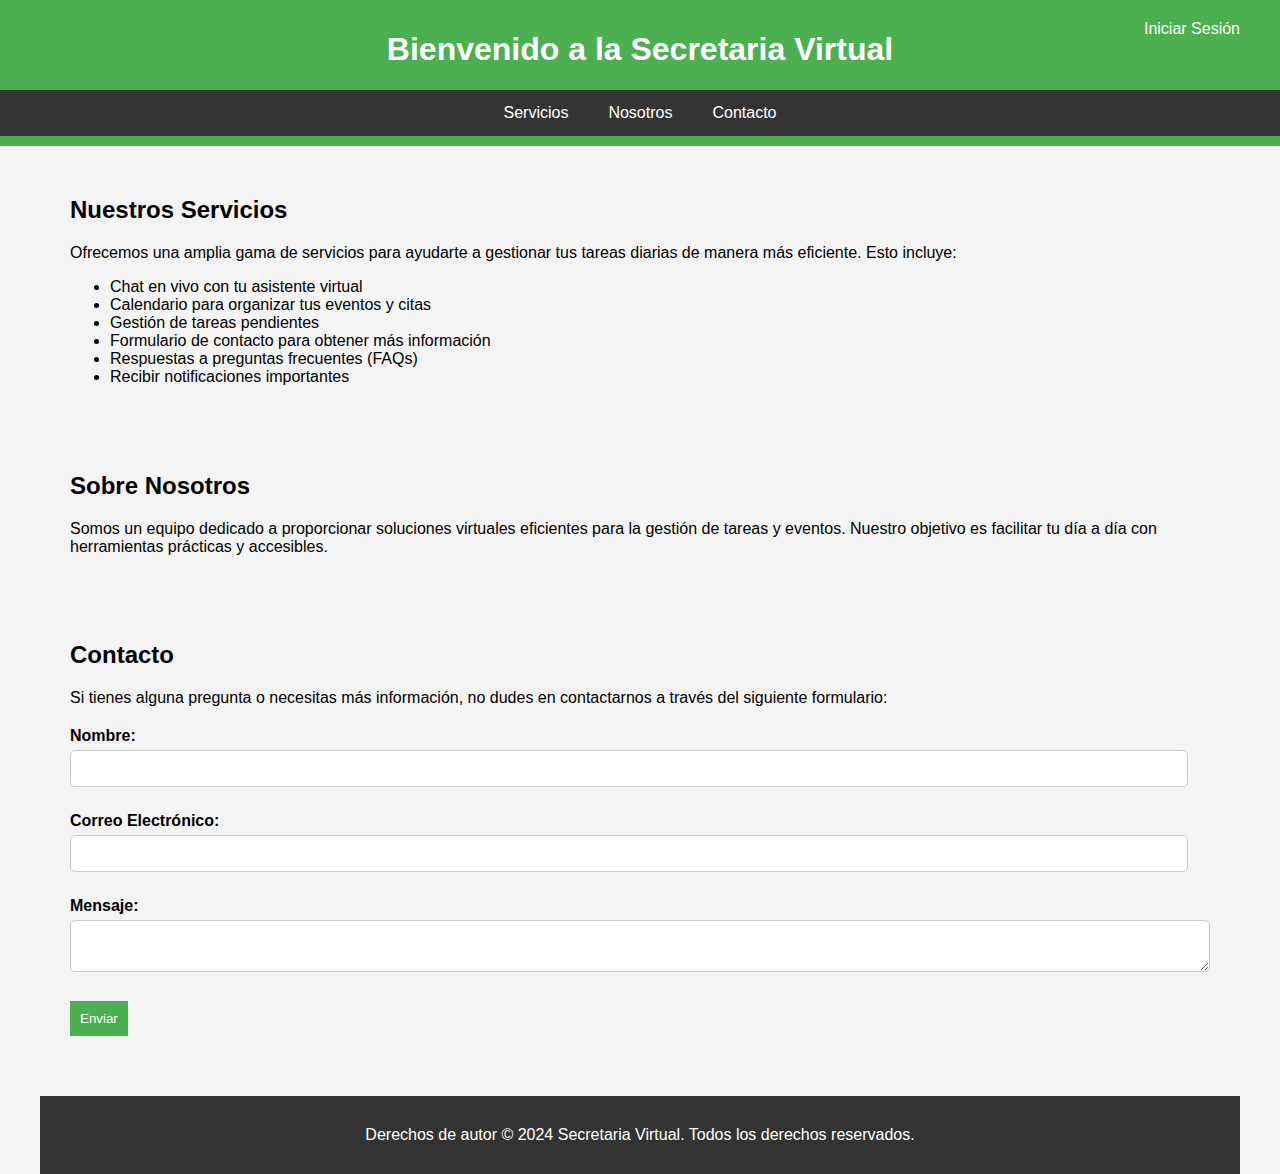
<file: index.html>
<!DOCTYPE html>
<html lang="es">
<head>
    <meta charset="UTF-8">
    <meta name="viewport" content="width=device-width, initial-scale=1.0">
    <title>Secretaria Virtual</title>
    <link rel="stylesheet" href="css/styles.css">
</head>
<body>
    <header>
        <h1>Bienvenido a la Secretaria Virtual</h1>
        <nav>
            <a href="#servicios">Servicios</a>
            <a href="#nosotros">Nosotros</a>
            <a href="#contacto">Contacto</a>
            <a href="login.html" class="login-btn">Iniciar Sesión</a>
        </nav>
    </header>
    <div class="container">
        <section id="servicios">
            <h2>Nuestros Servicios</h2>
            <p>Ofrecemos una amplia gama de servicios para ayudarte a gestionar tus tareas diarias de manera más eficiente. Esto incluye:</p>
            <ul>
                <li>Chat en vivo con tu asistente virtual</li>
                <li>Calendario para organizar tus eventos y citas</li>
                <li>Gestión de tareas pendientes</li>
                <li>Formulario de contacto para obtener más información</li>
                <li>Respuestas a preguntas frecuentes (FAQs)</li>
                <li>Recibir notificaciones importantes</li>
            </ul>
        </section>
        
        <section id="nosotros">
            <h2>Sobre Nosotros</h2>
            <p>Somos un equipo dedicado a proporcionar soluciones virtuales eficientes para la gestión de tareas y eventos. Nuestro objetivo es facilitar tu día a día con herramientas prácticas y accesibles.</p>
        </section>
        
        <section id="contacto">
            <h2>Contacto</h2>
            <p>Si tienes alguna pregunta o necesitas más información, no dudes en contactarnos a través del siguiente formulario:</p>
            <form>
                <div class="form-group">
                    <label for="nombre">Nombre:</label>
                    <input type="text" id="nombre" class="form-control" required>
                </div>
                <div class="form-group">
                    <label for="email">Correo Electrónico:</label>
                    <input type="email" id="email" class="form-control" required>
                </div>
                <div class="form-group">
                    <label for="mensaje">Mensaje:</label>
                    <textarea id="mensaje" class="form-control" required></textarea>
                </div>
                <button type="submit" class="btn">Enviar</button>
            </form>
        </section>

        <footer>
            <p>Derechos de autor © 2024 Secretaria Virtual. Todos los derechos reservados.</p>
        </footer>
    </div>
    <script src="js/script.js"></script>
</body>
</html>
</file>
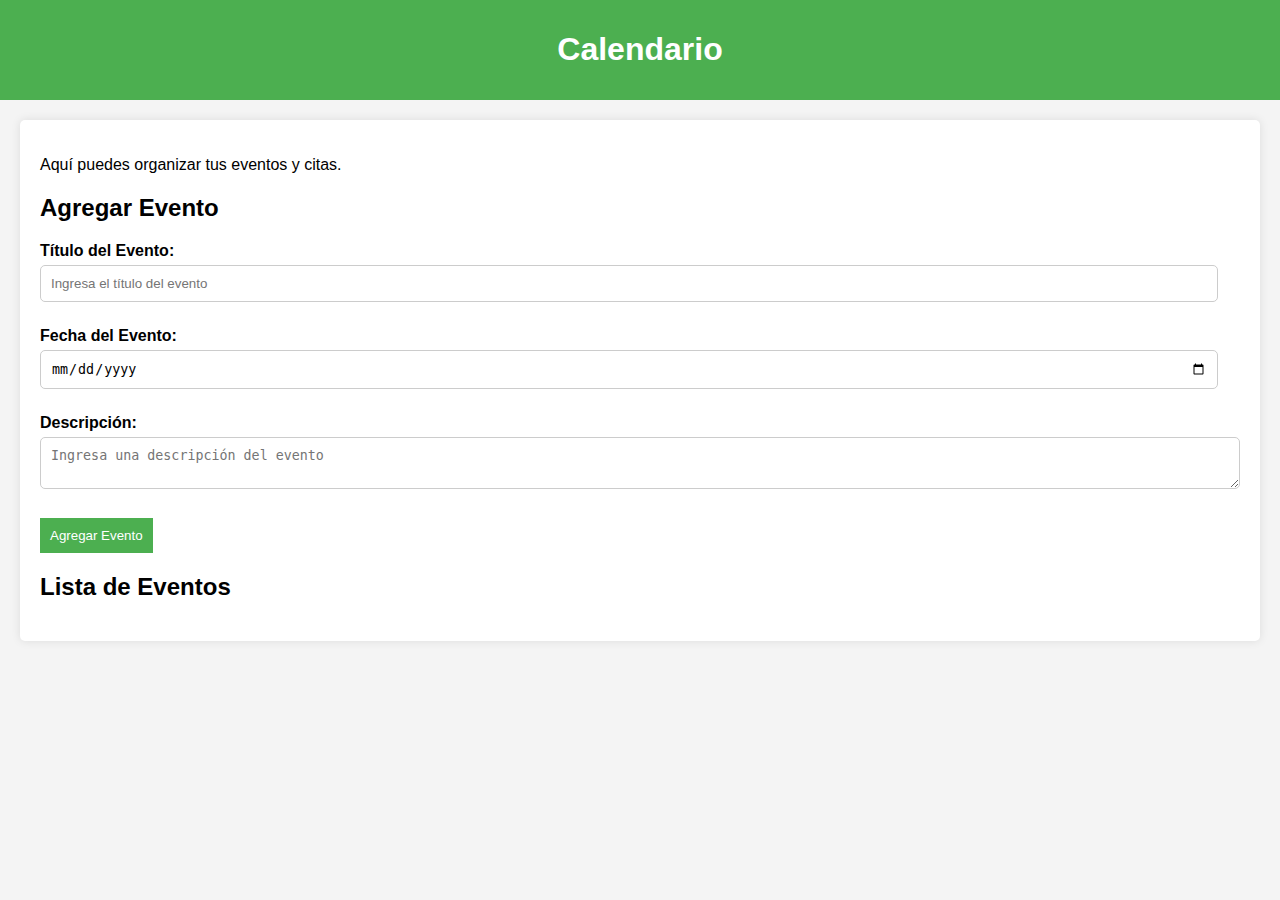
<file: calendario.html>
<!DOCTYPE html>
<html lang="es">
<head>
    <meta charset="UTF-8">
    <meta name="viewport" content="width=device-width, initial-scale=1.0">
    <title>Calendario</title>
    <link rel="stylesheet" href="css/styles.css">
</head>
<body>
    <header>
        <h1>Calendario</h1>
    </header>
    <div class="container calendar-container">
        <!-- Calendar content goes here -->
        <p>Aquí puedes organizar tus eventos y citas.</p>
        
        <div class="event-form">
            <h2>Agregar Evento</h2>
            <form id="eventForm">
                <div class="form-group">
                    <label for="eventTitle">Título del Evento:</label>
                    <input type="text" id="eventTitle" class="form-control" placeholder="Ingresa el título del evento" required>
                </div>
                <div class="form-group">
                    <label for="eventDate">Fecha del Evento:</label>
                    <input type="date" id="eventDate" class="form-control" required>
                </div>
                <div class="form-group">
                    <label for="eventDescription">Descripción:</label>
                    <textarea id="eventDescription" class="form-control" placeholder="Ingresa una descripción del evento" required></textarea>
                </div>
                <button type="submit" class="btn">Agregar Evento</button>
            </form>
        </div>
        
        <div class="event-list">
            <h2>Lista de Eventos</h2>
            <ul id="eventList">
                <!-- Dynamic event list items will go here -->
            </ul>
        </div>
    </div>
</body>
</html>
</file>
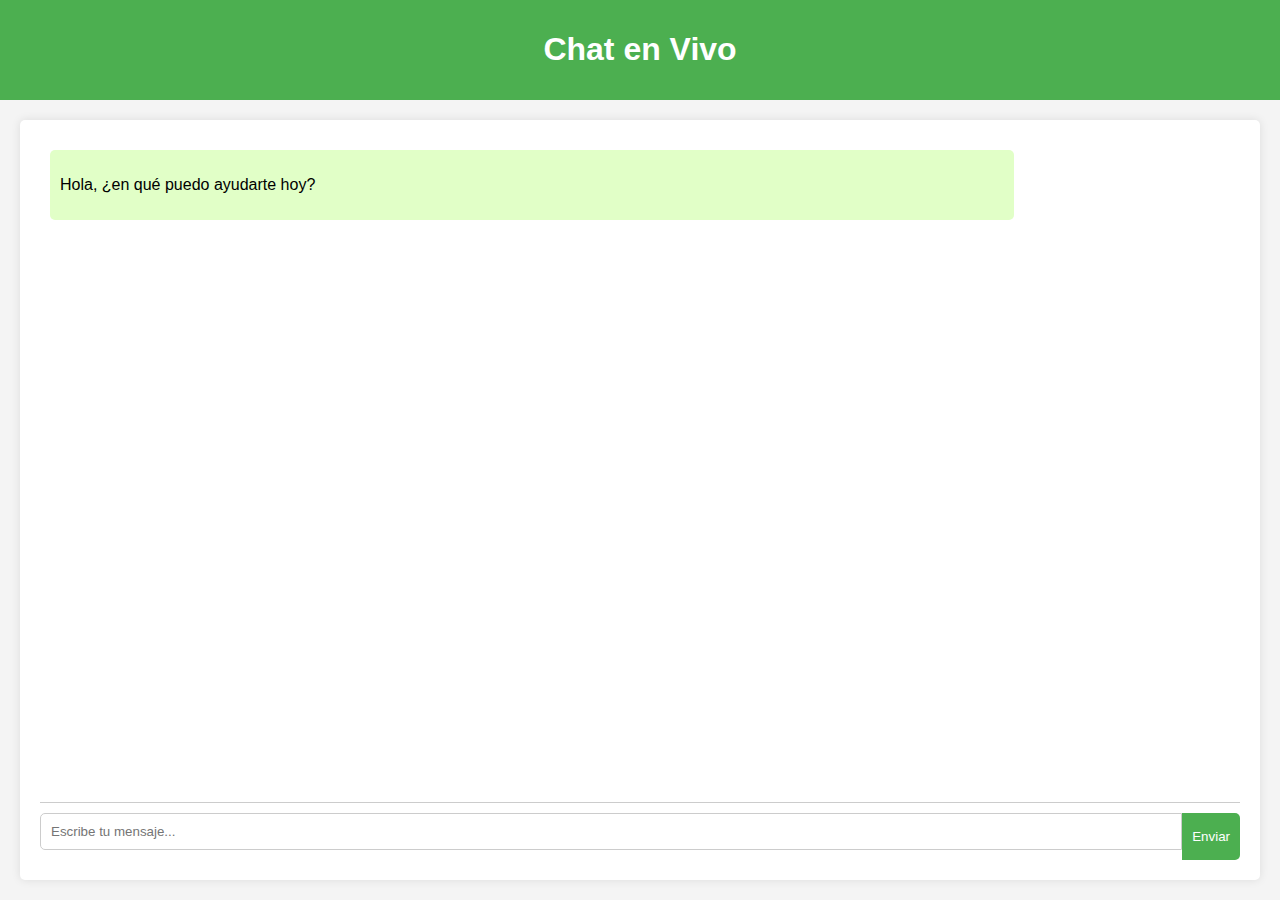
<file: chat.html>
<!DOCTYPE html>
<html lang="es">
<head>
    <meta charset="UTF-8">
    <meta name="viewport" content="width=device-width, initial-scale=1.0">
    <title>Chat en Vivo</title>
    <link rel="stylesheet" href="css/styles.css">
</head>
<body>
    <header>
        <h1>Chat en Vivo</h1>
    </header>
    <div class="container chat-container">
        <div class="chat-body" id="chatBody">
            <!-- Chat messages will appear here -->
            <div class="message bot">
                <p>Hola, ¿en qué puedo ayudarte hoy?</p>
            </div>
        </div>
        <div class="chat-footer">
            <input type="text" id="chatInput" class="form-control" placeholder="Escribe tu mensaje...">
            <button class="btn" onclick="sendMessage()">Enviar</button>
        </div>
    </div>
    <script src="js/chat.js"></script>
</body>
</html>
</file>
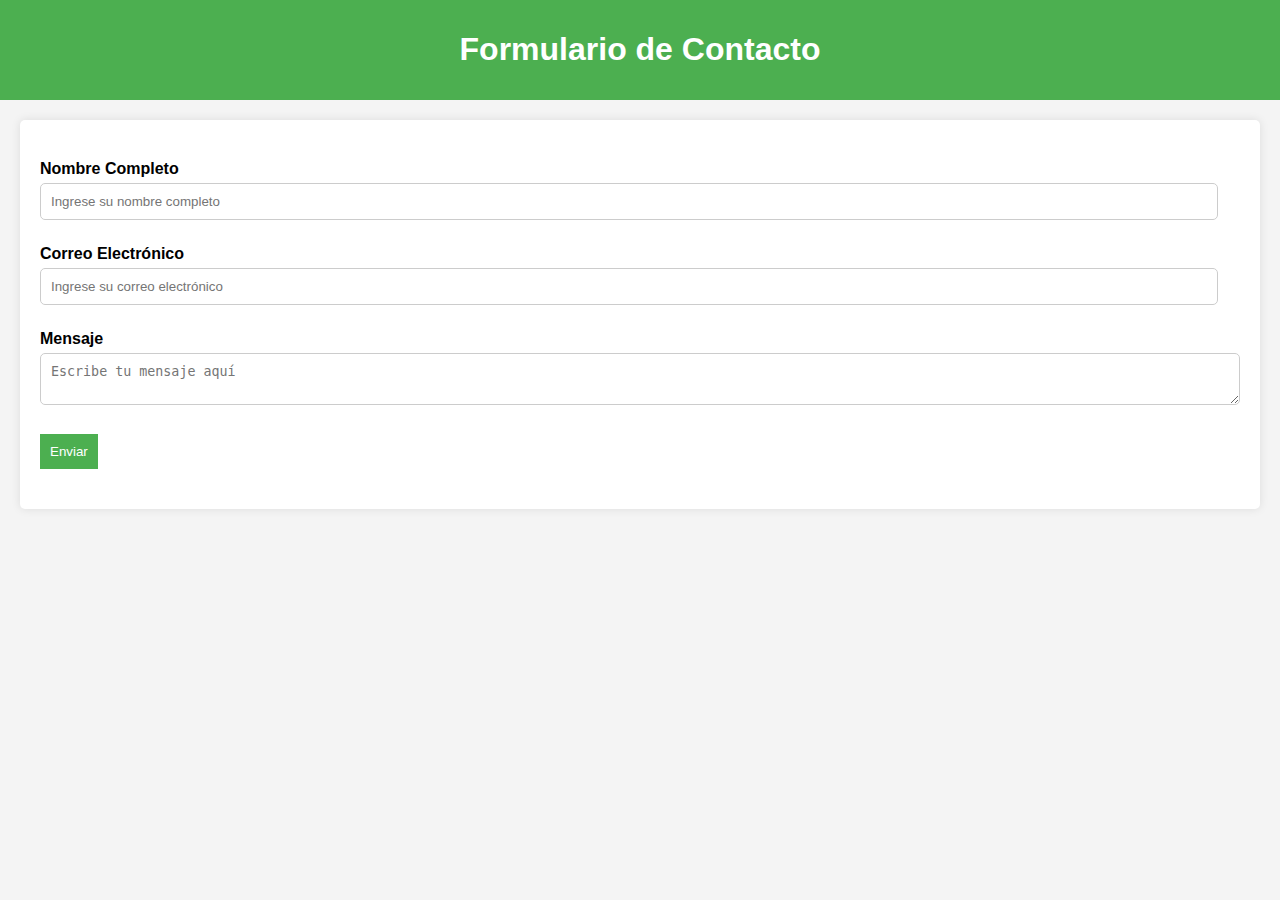
<file: contacto.html>
<!DOCTYPE html>
<html lang="es">
<head>
    <meta charset="UTF-8">
    <meta name="viewport" content="width=device-width, initial-scale=1.0">
    <title>Contacto</title>
    <link rel="stylesheet" href="css/styles.css">
</head>
<body>
    <header>
        <h1>Formulario de Contacto</h1>
    </header>
    <div class="container contact-container">
        <form>
            <div class="form-group">
                <label for="name">Nombre Completo</label>
                <input type="text" id="name" name="name" class="form-control" placeholder="Ingrese su nombre completo">
            </div>
            <div class="form-group">
                <label for="email">Correo Electrónico</label>
                <input type="email" id="email" name="email" class="form-control" placeholder="Ingrese su correo electrónico">
            </div>
            <div class="form-group">
                <label for="message">Mensaje</label>
                <textarea id="message" name="message" class="form-control" placeholder="Escribe tu mensaje aquí"></textarea>
            </div>
            <button type="submit" class="btn">Enviar</button>
        </form>
    </div>
</body>
</html>
</file>
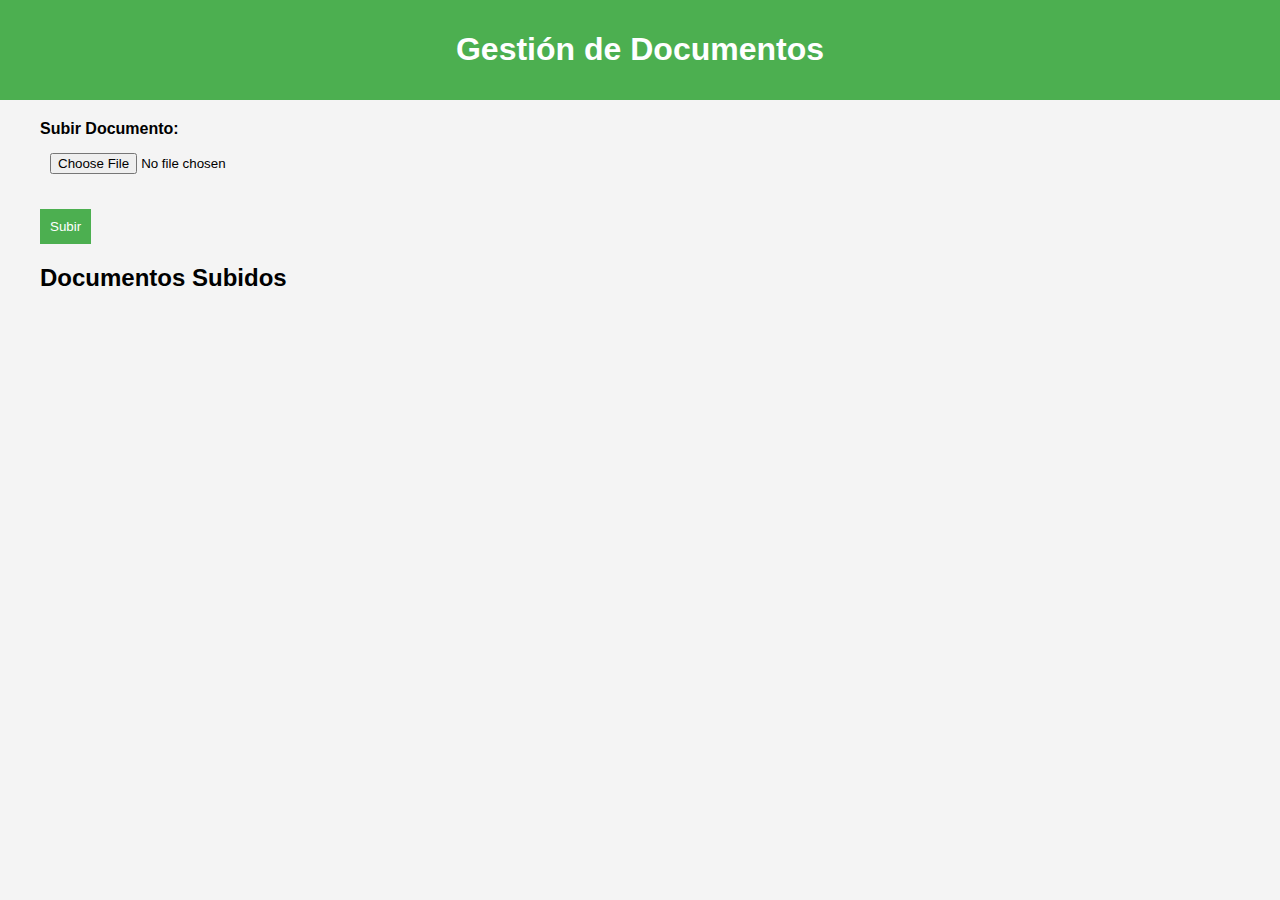
<file: documentos.html>
<!DOCTYPE html>
<html lang="es">
<head>
    <meta charset="UTF-8">
    <meta name="viewport" content="width=device-width, initial-scale=1.0">
    <title>Gestión de Documentos</title>
    <link rel="stylesheet" href="css/styles.css">
</head>
<body>
    <header>
        <h1>Gestión de Documentos</h1>
    </header>
    <div class="container">
        <form id="uploadForm">
            <div class="form-group">
                <label for="documento">Subir Documento:</label>
                <input type="file" id="documento" class="form-control" required>
            </div>
            <button type="submit" class="btn">Subir</button>
        </form>
        <div id="uploadResponse"></div>

        <h2>Documentos Subidos</h2>
        <ul id="documentList"></ul>
    </div>
    <script src="js/documentos.js"></script>
</body>
</html>
</file>
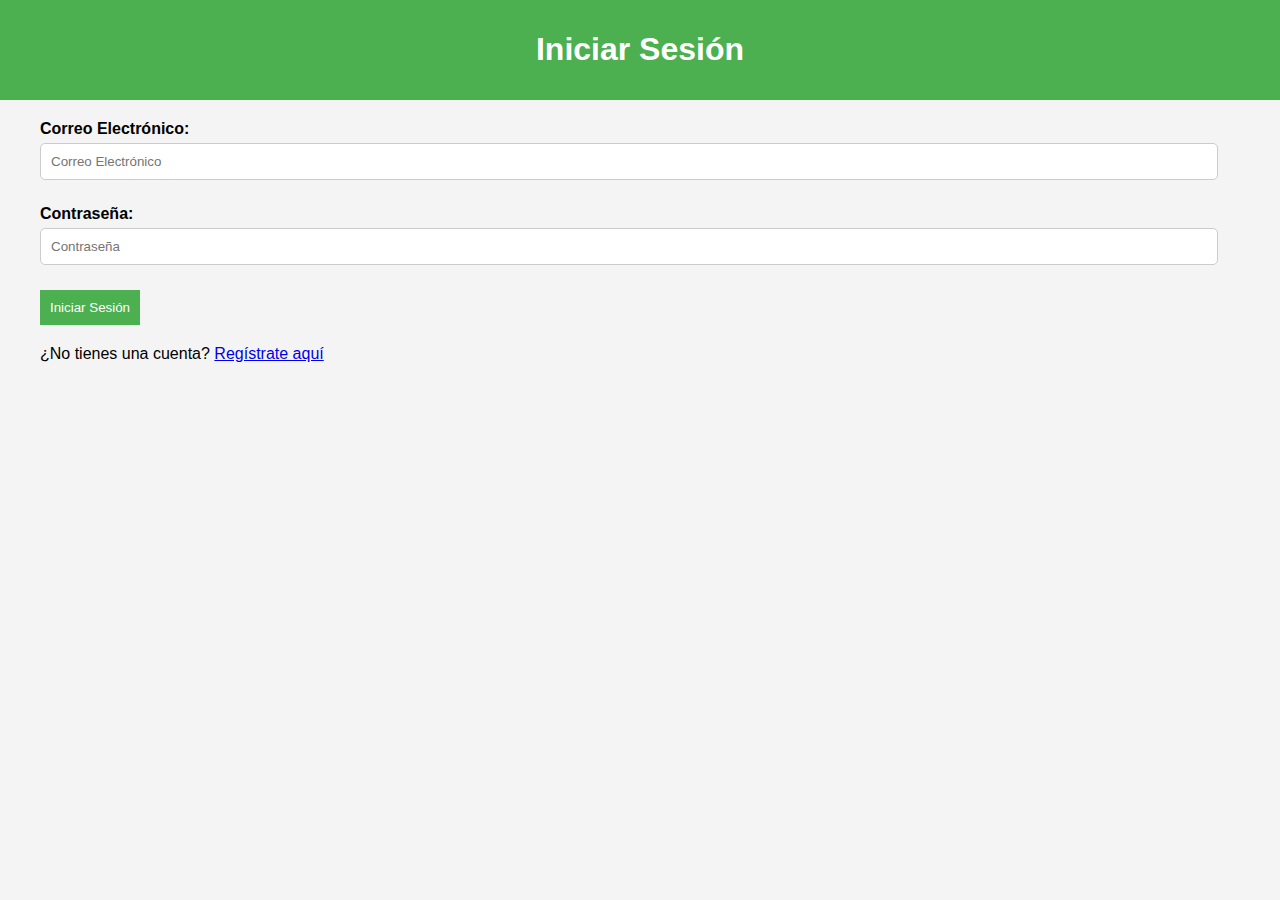
<file: login.html>
<!DOCTYPE html>
<html lang="es">
<head>
    <meta charset="UTF-8">
    <meta name="viewport" content="width=device-width, initial-scale=1.0">
    <title>Iniciar Sesión</title>
    <link rel="stylesheet" href="css/styles.css">
</head>
<body>
    <header>
        <h1>Iniciar Sesión</h1>
    </header>
    <div class="container">
        <form id="loginForm">
            <div class="form-group">
                <label for="email">Correo Electrónico:</label>
                <input type="email" id="email" class="form-control" placeholder="Correo Electrónico" required>
            </div>
            <div class="form-group">
                <label for="password">Contraseña:</label>
                <input type="password" id="password" class="form-control" placeholder="Contraseña" required>
            </div>
            <button type="submit" class="btn">Iniciar Sesión</button>
        </form>
        <div id="loginResponse"></div>
        <p>¿No tienes una cuenta? <a href="registro.html">Regístrate aquí</a></p>
    </div>
    <script src="js/login.js"></script>
</body>
</html>
</file>
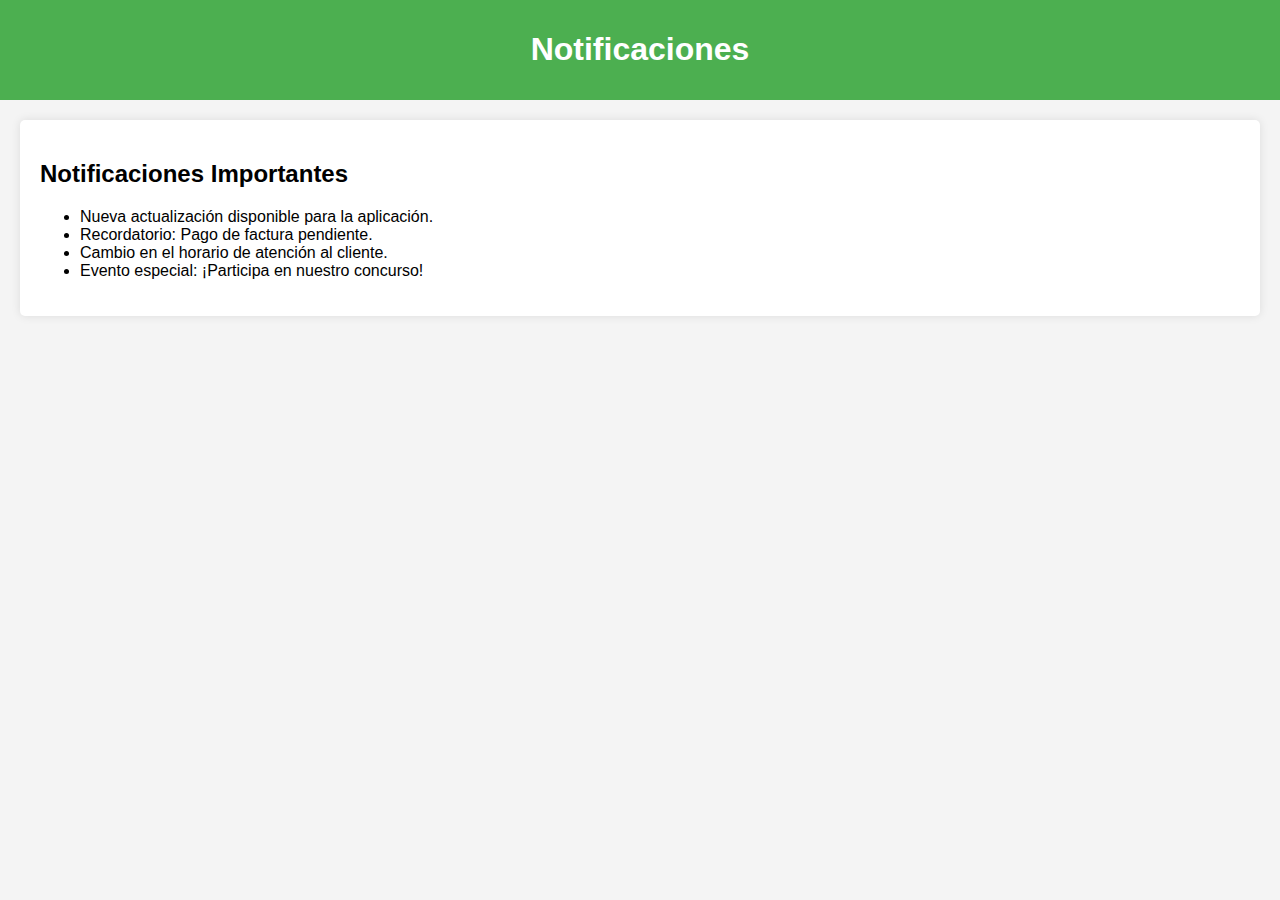
<file: notificaciones.html>
<!DOCTYPE html>
<html lang="es">
<head>
    <meta charset="UTF-8">
    <meta name="viewport" content="width=device-width, initial-scale=1.0">
    <title>Notificaciones</title>
    <link rel="stylesheet" href="css/styles.css">
</head>
<body>
    <header>
        <h1>Notificaciones</h1>
    </header>
    <div class="container notifications-container">
        <h2>Notificaciones Importantes</h2>
        <ul>
            <li>Nueva actualización disponible para la aplicación.</li>
            <li>Recordatorio: Pago de factura pendiente.</li>
            <li>Cambio en el horario de atención al cliente.</li>
            <li>Evento especial: ¡Participa en nuestro concurso!</li>
        </ul>
    </div>
</body>
</html>
</file>
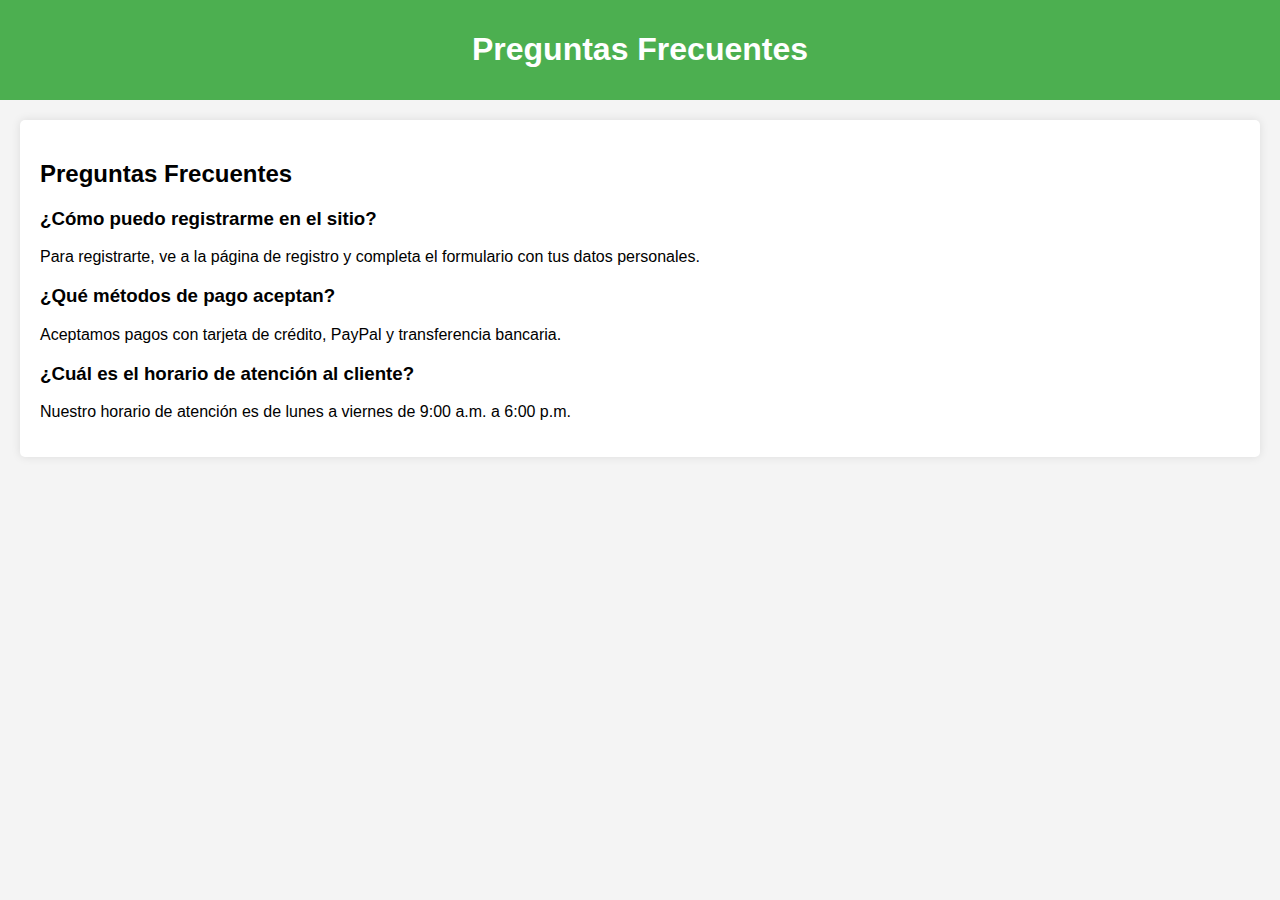
<file: Preguntas Frecuentes.html>
<!DOCTYPE html>
<html lang="es">
<head>
    <meta charset="UTF-8">
    <meta name="viewport" content="width=device-width, initial-scale=1.0">
    <title>Preguntas Frecuentes</title>
    <link rel="stylesheet" href="css/styles.css">
</head>
<body>
    <header>
        <h1>Preguntas Frecuentes</h1>
    </header>
    <div class="container faqs-container">
        <h2>Preguntas Frecuentes</h2>
        <div class="faq">
            <h3>¿Cómo puedo registrarme en el sitio?</h3>
            <p>Para registrarte, ve a la página de registro y completa el formulario con tus datos personales.</p>
        </div>
        <div class="faq">
            <h3>¿Qué métodos de pago aceptan?</h3>
            <p>Aceptamos pagos con tarjeta de crédito, PayPal y transferencia bancaria.</p>
        </div>
        <div class="faq">
            <h3>¿Cuál es el horario de atención al cliente?</h3>
            <p>Nuestro horario de atención es de lunes a viernes de 9:00 a.m. a 6:00 p.m.</p>
        </div>
    </div>
</body>
</html>
</file>
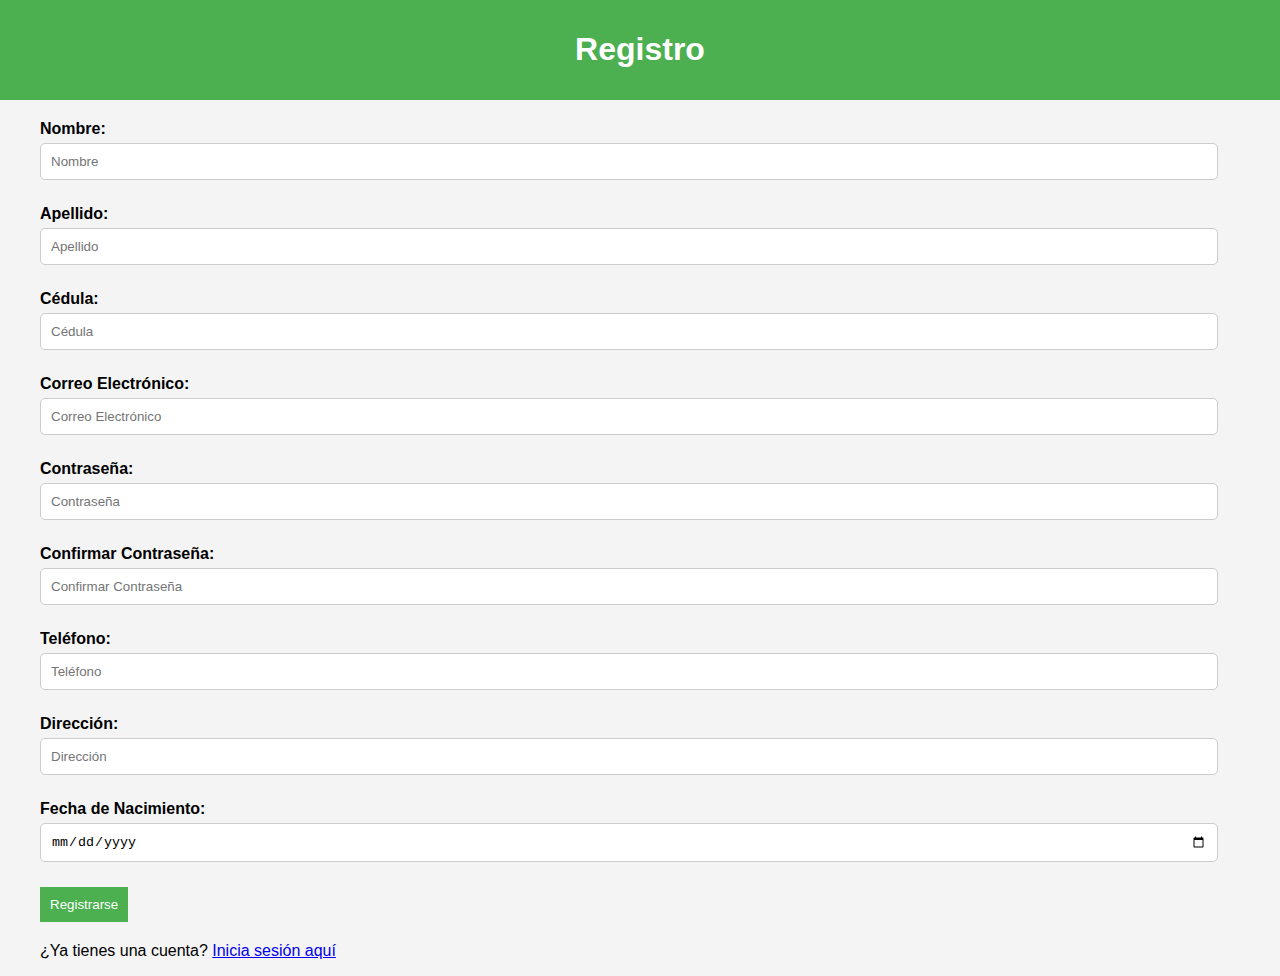
<file: registro.html>
<!DOCTYPE html>
<html lang="es">
<head>
    <meta charset="UTF-8">
    <meta name="viewport" content="width=device-width, initial-scale=1.0">
    <title>Registro</title>
    <link rel="stylesheet" href="css/styles.css">
</head>
<body>
    <header>
        <h1>Registro</h1>
    </header>
    <div class="container">
        <form id="registrationForm">
            <div class="form-group">
                <label for="nombre">Nombre:</label>
                <input type="text" id="nombre" class="form-control" placeholder="Nombre" required>
            </div>
            <div class="form-group">
                <label for="apellido">Apellido:</label>
                <input type="text" id="apellido" class="form-control" placeholder="Apellido" required>
            </div>
            <div class="form-group">
                <label for="cedula">Cédula:</label>
                <input type="text" id="cedula" class="form-control" placeholder="Cédula" required>
            </div>
            <div class="form-group">
                <label for="email">Correo Electrónico:</label>
                <input type="email" id="email" class="form-control" placeholder="Correo Electrónico" required>
            </div>
            <div class="form-group">
                <label for="password">Contraseña:</label>
                <input type="password" id="password" class="form-control" placeholder="Contraseña" required>
            </div>
            <div class="form-group">
                <label for="confirmPassword">Confirmar Contraseña:</label>
                <input type="password" id="confirmPassword" class="form-control" placeholder="Confirmar Contraseña" required>
            </div>
            <div class="form-group">
                <label for="telefono">Teléfono:</label>
                <input type="tel" id="telefono" class="form-control" placeholder="Teléfono" required>
            </div>
            <div class="form-group">
                <label for="direccion">Dirección:</label>
                <input type="text" id="direccion" class="form-control" placeholder="Dirección">
            </div>
            <div class="form-group">
                <label for="fechaNacimiento">Fecha de Nacimiento:</label>
                <input type="date" id="fechaNacimiento" class="form-control">
            </div>
            <button type="submit" class="btn">Registrarse</button>
        </form>
        <div id="registrationResponse"></div>
        <p>¿Ya tienes una cuenta? <a href="login.html">Inicia sesión aquí</a></p>
    </div>
    <script src="js/registro.js"></script>
</body>
</html>
</file>
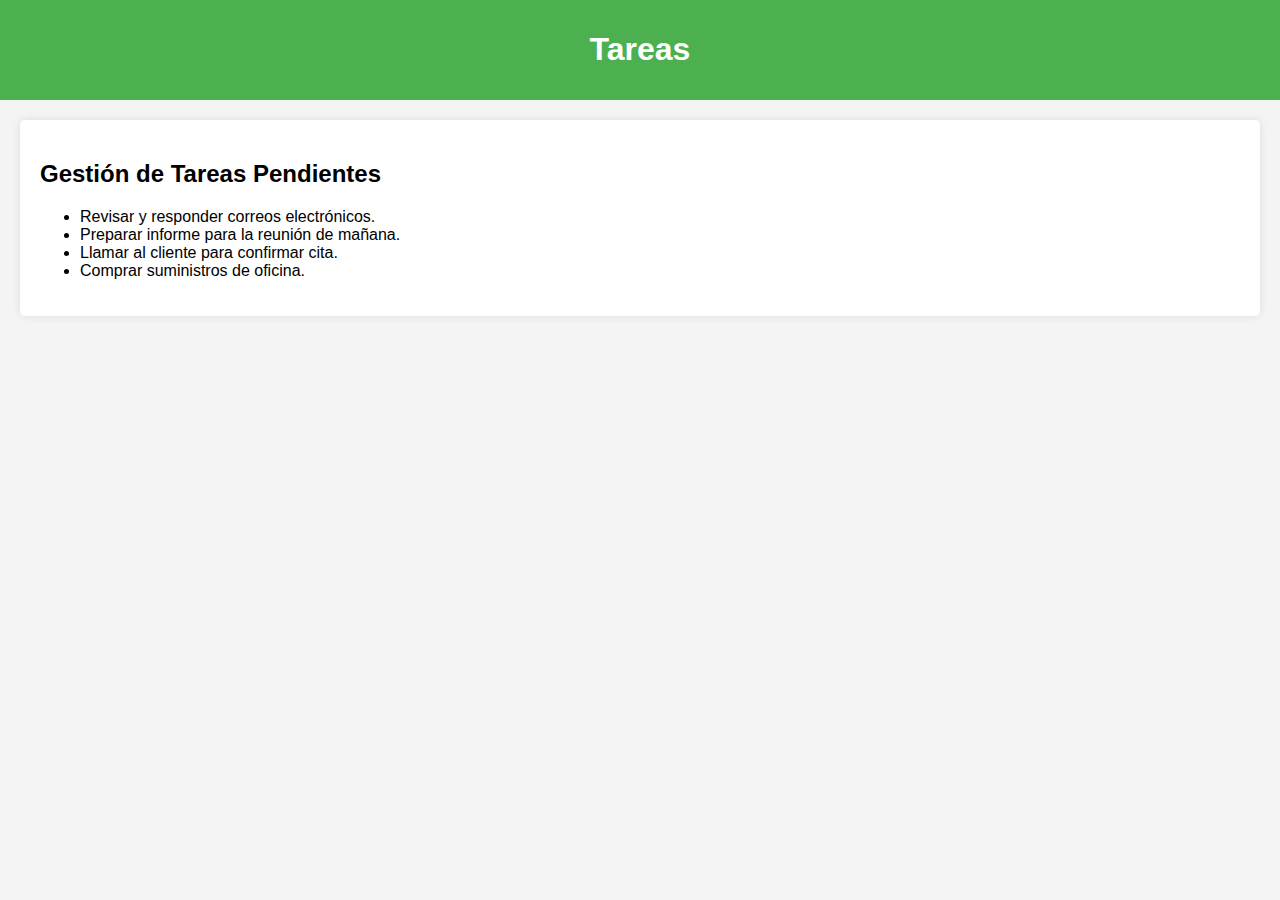
<file: tareas.html>
<!DOCTYPE html>
<html lang="es">
<head>
    <meta charset="UTF-8">
    <meta name="viewport" content="width=device-width, initial-scale=1.0">
    <title>Tareas</title>
    <link rel="stylesheet" href="css/styles.css">
</head>
<body>
    <header>
        <h1>Tareas</h1>
    </header>
    <div class="container tasks-container">
        <h2>Gestión de Tareas Pendientes</h2>
        <ul>
            <li>Revisar y responder correos electrónicos.</li>
            <li>Preparar informe para la reunión de mañana.</li>
            <li>Llamar al cliente para confirmar cita.</li>
            <li>Comprar suministros de oficina.</li>
        </ul>
    </div>
</body>
</html>
</file>
<file: css/styles.css>
body {
    font-family: Arial, sans-serif;
    margin: 0;
    padding: 0;
    background-color: #f4f4f4;
}

header {
    background-color: #4CAF50;
    color: white;
    padding: 10px 0;
    text-align: center;
}

nav {
    display: flex;
    justify-content: center;
    background-color: #333;
}

nav a {
    color: white;
    padding: 14px 20px;
    text-decoration: none;
    text-align: center;
}

nav a:hover {
    background-color: #ddd;
    color: black;
}

section {
    padding: 20px;
    margin: 10px;
}

.container {
    max-width: 1200px;
    margin: auto;
    overflow: hidden;
}

.form-control {
    margin-bottom: 10px;
    padding: 10px;
    width: 100%;
}

.form-control textarea {
    height: 100px;
}

.btn {
    background-color: #4CAF50;
    color: white;
    padding: 10px;
    border: none;
    cursor: pointer;
}

.btn:hover {
    background-color: #45a049;
}

.navigation {
    display: flex;
    flex-wrap: wrap;
    justify-content: space-around;
    margin-top: 20px;
}

.card {
    background-color: white;
    padding: 20px;
    border-radius: 5px;
    box-shadow: 0 0 10px rgba(0, 0, 0, 0.1);
    margin: 10px;
    cursor: pointer;
    width: calc(33% - 40px); /* Ajusta el ancho para acomodar los márgenes */
    transition: transform 0.3s ease;
}

.card:hover {
    transform: translateY(-5px);
}

.card h3 {
    margin-top: 0;
}

.card p {
    margin: 10px 0 0;
}

form {
    margin: 20px 0;
}

.form-group {
    margin-bottom: 15px;
}

label {
    display: block;
    margin-bottom: 5px;
    font-weight: bold;
}

input[type="text"],
input[type="email"],
input[type="password"],
input[type="tel"],
input[type="date"],
textarea {
    width: calc(100% - 22px);
    padding: 10px;
    border-radius: 5px;
    border: 1px solid #ccc;
    box-sizing: border-box;
}

.chat-container, .calendar-container, .tasks-container, .contact-container, .faqs-container, .notifications-container {
    background-color: white;
    padding: 20px;
    border-radius: 5px;
    box-shadow: 0 0 10px rgba(0, 0, 0, 0.1);
    margin-top: 20px;
}

footer {
    background-color: #333;
    color: white;
    text-align: center;
    padding: 14px 20px;
    margin-top: 20px;
}

.login {
    position: absolute;
    right: 10px;
    top: 10px;
}

.login a {
    color: white;
    text-decoration: none;
    padding: 10px 20px;
    background-color: #333;
    border-radius: 5px;
}

.login a:hover {
    background-color: #ddd;
    color: black;
}

header .login a {
    color: white;
    text-decoration: none;
    padding: 10px 20px;
    background-color: #333;
    border-radius: 5px;
}

header .login a:hover {
    background-color: #ddd;
    color: black;
}

.login-btn {
    position: fixed;
    top: 10px;
    right: 20px;
    padding: 10px 20px;
    background-color: #4CAF50;
    color: white;
    border: none;
    border-radius: 5px;
    text-decoration: none;
}


#registrationResponse, #loginResponse {
    text-align: center;
    font-weight: bold;
    color: #4CAF50;
    margin-top: 15px;
}

ul#documentList {
    list-style: none;
    padding: 0;
}

ul#documentList li {
    background-color: white;
    padding: 10px;
    border-radius: 5px;
    box-shadow: 0 0 10px rgba(0, 0, 0, 0.1);
    margin-bottom: 10px;
}
.event-list ul {
    list-style-type: none;
    padding: 0;
}

.event-list li {
    background-color: #f9f9f9;
    margin-bottom: 10px;
    padding: 10px;
    border-radius: 5px;
    box-shadow: 0 0 5px rgba(0, 0, 0, 0.1);
}

.chat-container {
    display: flex;
    flex-direction: column;
    height: 80vh;
}

.chat-body {
    flex: 1;
    overflow-y: auto;
    padding: 10px;
    border-bottom: 1px solid #ccc;
    margin-bottom: 10px;
}

.chat-footer {
    display: flex;
}

.chat-footer input {
    flex: 1;
    padding: 10px;
    border: 1px solid #ccc;
    border-radius: 5px 0 0 5px;
}

.chat-footer button {
    padding: 10px;
    border: none;
    background-color: #4CAF50;
    color: white;
    border-radius: 0 5px 5px 0;
    cursor: pointer;
}

.chat-footer button:hover {
    background-color: #45a049;
}

.message {
    padding: 10px;
    border-radius: 5px;
    margin-bottom: 10px;
    max-width: 80%;
}

.message.bot {
    background-color: #e1ffc7;
    align-self: flex-start;
}

.message.user {
    background-color: #d1e7ff;
    align-self: flex-end;
}
</file>
